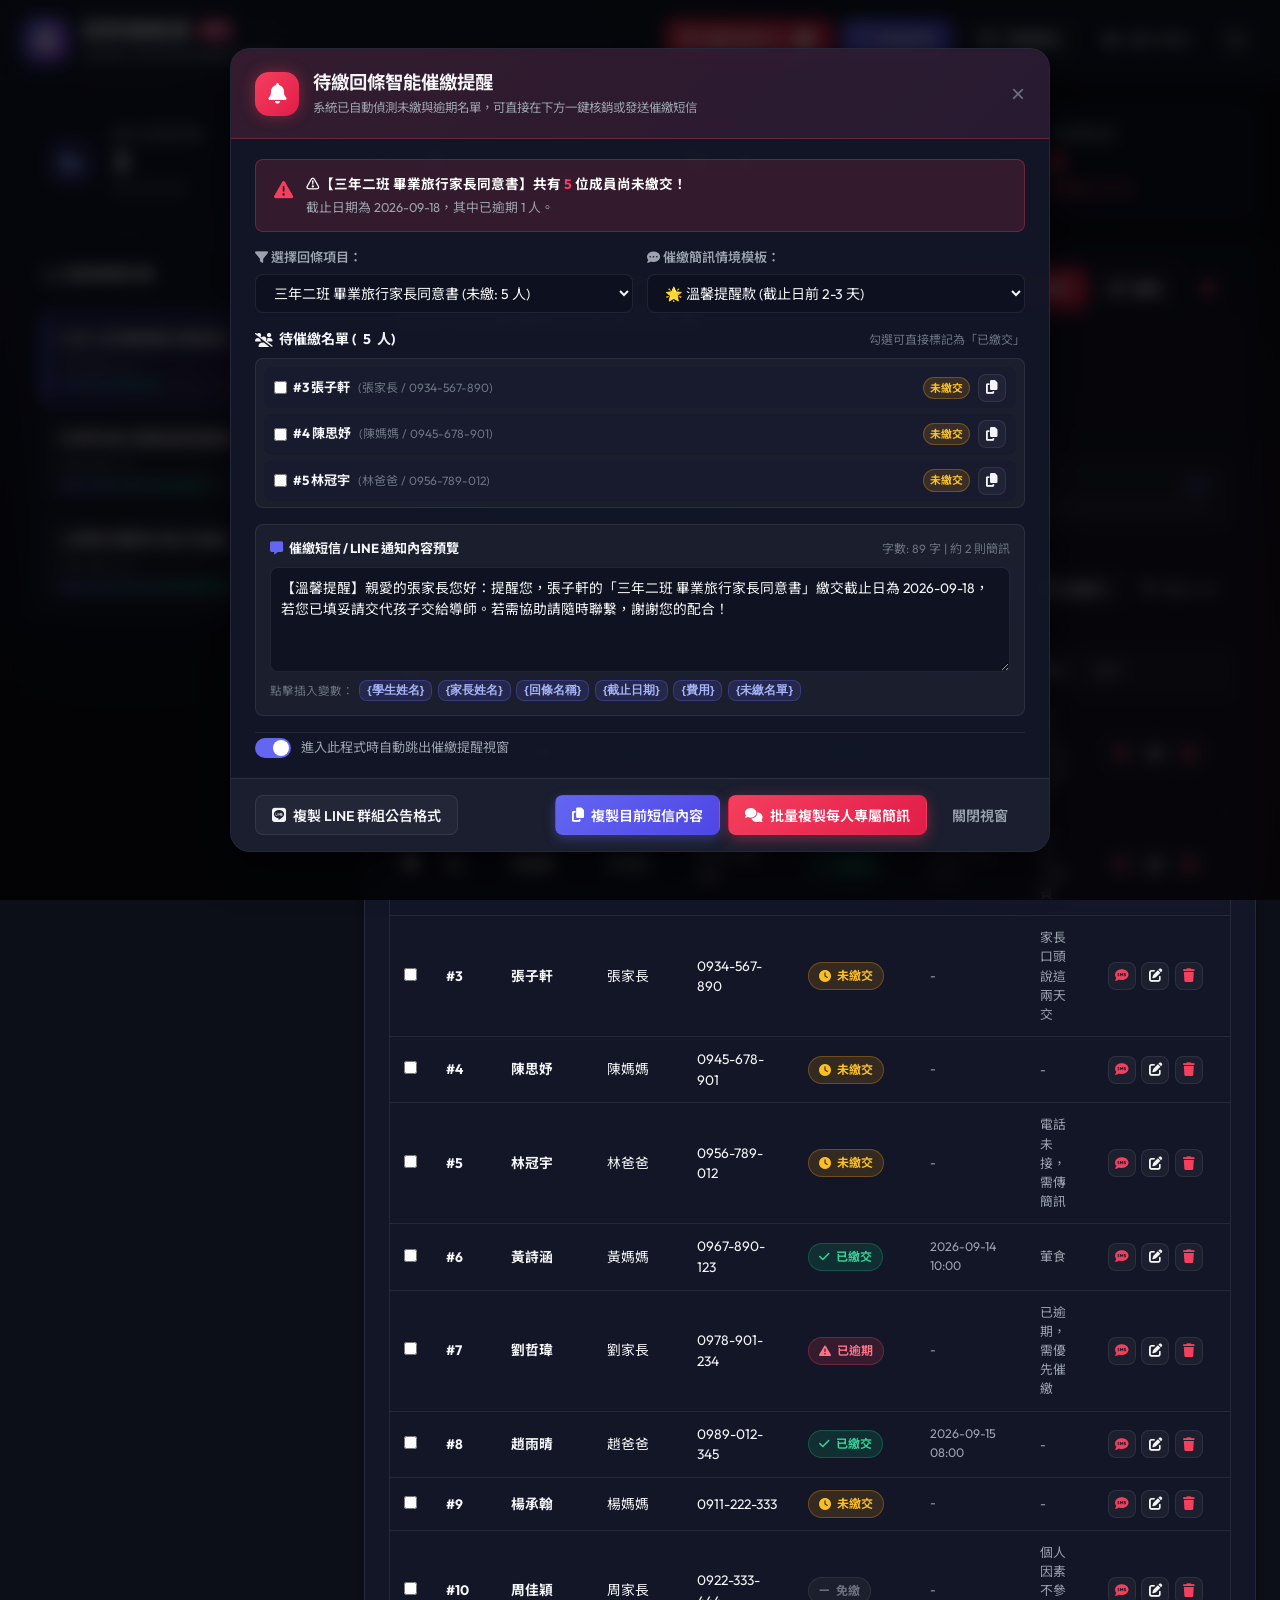
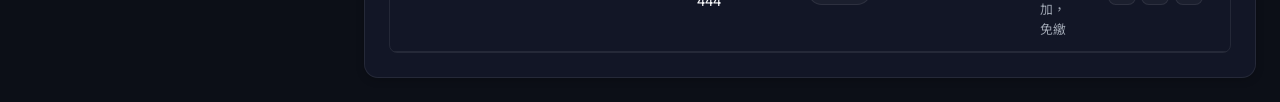
<file: index.html>
<!DOCTYPE html>
<html lang="zh-TW" data-theme="dark">
<head>
  <meta charset="UTF-8">
  <meta name="viewport" content="width=device-width, initial-scale=1.0">
  <title>回條繳繳通 SlipNotify Pro - 回條追蹤與自動催繳提醒系統</title>
  <meta name="description" content="專為班級導師、活動主辦人設計的回條繳交追蹤與自動催繳短信提醒系統，即時統計繳交率、一鍵生成催繳簡訊與 LINE 通知。">
  
  <!-- Google Fonts -->
  <link rel="preconnect" href="https://fonts.googleapis.com">
  <link rel="preconnect" href="https://fonts.gstatic.com" crossorigin>
  <link href="https://fonts.googleapis.com/css2?family=Noto+Sans+TC:wght@300;400;500;600;700;900&family=Outfit:wght@400;500;600;700;800&display=swap" rel="stylesheet">
  
  <!-- FontAwesome Icons -->
  <link rel="stylesheet" href="https://cdnjs.cloudflare.com/ajax/libs/font-awesome/6.5.1/css/all.min.css">
  
  <link rel="stylesheet" href="styles.css">
</head>
<body>

  <!-- Top Navigation Header -->
  <header class="app-header">
    <div class="header-container">
      <div class="logo-area">
        <div class="logo-icon">
          <i class="fa-solid fa-clipboard-check"></i>
        </div>
        <div class="logo-text">
          <h1>回條繳繳通 <span class="badge-pro">Pro</span></h1>
          <p class="subtitle">回條繳交追蹤與智能催繳短信系統</p>
        </div>
      </div>

      <div class="header-actions">
        <!-- Urgent Reminder Button with Live Counter Badge -->
        <button id="btn-trigger-reminder" class="btn btn-urgent pulse-glow" title="開啟自動催繳智能提醒視窗">
          <i class="fa-solid fa-bell"></i>
          <span>催繳提醒中心</span>
          <span id="header-pending-count" class="badge-count">0</span>
        </button>

        <button id="btn-add-slip" class="btn btn-primary">
          <i class="fa-solid fa-plus"></i>
          <span>新增回條</span>
        </button>

        <button id="btn-load-sample" class="btn btn-secondary" title="載入示範數據供快速體驗">
          <i class="fa-solid fa-wand-magic-sparkles"></i>
          <span>示範資料</span>
        </button>

        <button id="btn-export-import" class="btn btn-ghost" title="資料匯出與備份">
          <i class="fa-solid fa-cloud-arrow-down"></i>
          <span>備份/匯出</span>
        </button>

        <button id="btn-theme-toggle" class="btn-icon" title="切換深色/淺色主題" aria-label="切換主題">
          <i class="fa-solid fa-moon" id="theme-icon"></i>
        </button>
      </div>
    </div>
  </header>

  <!-- Main Container -->
  <main class="app-main">
    
    <!-- Top Stats Overview Dashboard -->
    <section class="stats-grid">
      <div class="stat-card glass-card">
        <div class="stat-icon icon-blue">
          <i class="fa-solid fa-folder-open"></i>
        </div>
        <div class="stat-info">
          <span class="stat-label">進行中回條項目</span>
          <h2 class="stat-value" id="stat-total-slips">0</h2>
          <span class="stat-meta" id="stat-active-slips-meta">當前追蹤活動</span>
        </div>
      </div>

      <div class="stat-card glass-card">
        <div class="stat-icon icon-green">
          <i class="fa-solid fa-user-check"></i>
        </div>
        <div class="stat-info">
          <span class="stat-label">已繳交總人數</span>
          <h2 class="stat-value" id="stat-submitted-count">0</h2>
          <span class="stat-meta text-success" id="stat-submitted-rate">整體繳交率 0%</span>
        </div>
      </div>

      <div class="stat-card glass-card" id="card-pending-stat">
        <div class="stat-icon icon-amber">
          <i class="fa-solid fa-clock-rotate-left"></i>
        </div>
        <div class="stat-info">
          <span class="stat-label">待繳交 (未繳+逾期)</span>
          <h2 class="stat-value text-amber" id="stat-pending-count">0</h2>
          <span class="stat-meta text-amber" id="stat-pending-sub">需跟進催繳人數</span>
        </div>
      </div>

      <div class="stat-card glass-card" id="card-overdue-stat">
        <div class="stat-icon icon-rose">
          <i class="fa-solid fa-triangle-exclamation"></i>
        </div>
        <div class="stat-info">
          <span class="stat-label">已逾期名單</span>
          <h2 class="stat-value text-rose" id="stat-overdue-count">0</h2>
          <span class="stat-meta text-rose" id="stat-overdue-sub">超過截止日未交</span>
        </div>
      </div>
    </section>

    <!-- App Content Layout (Slips List + Active Workspace) -->
    <div class="workspace-layout">
      
      <!-- Left Sidebar: Slips / Events Switcher -->
      <aside class="slips-sidebar glass-card">
        <div class="sidebar-header">
          <h3><i class="fa-solid fa-list-check"></i> 回條專案列表</h3>
          <button id="btn-sidebar-add-slip" class="btn-icon-small" title="新增回條活動">
            <i class="fa-solid fa-plus"></i>
          </button>
        </div>

        <div class="slips-list" id="slips-list-container">
          <!-- Dynamic Slip Cards will be rendered here -->
        </div>
      </aside>

      <!-- Right Main Workspace: Current Slip Details & Roster -->
      <section class="slip-workspace glass-card" id="slip-workspace-card">
        
        <!-- Active Slip Header & Info Banner -->
        <div class="slip-banner" id="active-slip-banner">
          <div class="slip-banner-main">
            <div class="slip-tag-row">
              <span class="badge-status" id="slip-status-badge">進行中</span>
              <span class="badge-class" id="slip-class-badge"><i class="fa-solid fa-users"></i> 全體學生</span>
              <span class="badge-fee" id="slip-fee-badge" style="display: none;"><i class="fa-solid fa-sack-dollar"></i> 費用: $0</span>
            </div>
            <h2 class="slip-title" id="slip-detail-title">請先選擇或建立回條</h2>
            <p class="slip-desc" id="slip-detail-desc">無詳細說明</p>
            
            <div class="slip-meta-details">
              <span><i class="fa-regular fa-calendar-plus"></i> 發布: <strong id="slip-detail-created">-</strong></span>
              <span><i class="fa-regular fa-calendar-xmark"></i> 截止: <strong id="slip-detail-deadline" class="text-rose">-</strong></span>
              <span><i class="fa-solid fa-hourglass-half"></i> 狀態: <strong id="slip-detail-countdown">-</strong></span>
            </div>
          </div>

          <div class="slip-banner-actions">
            <button id="btn-open-sms-center" class="btn btn-urgent">
              <i class="fa-solid fa-paper-plane"></i> 智能催繳簡訊
            </button>
            <button id="btn-edit-slip" class="btn btn-secondary">
              <i class="fa-solid fa-pen-to-square"></i> 編輯
            </button>
            <button id="btn-delete-slip" class="btn btn-ghost-rose" title="刪除此回條">
              <i class="fa-solid fa-trash"></i>
            </button>
          </div>
        </div>

        <!-- Progress Bar for Current Slip -->
        <div class="progress-section">
          <div class="progress-info">
            <span>繳交進度 (<span id="slip-progress-numbers">0/0 人</span>)</span>
            <strong id="slip-progress-pct" class="text-primary">0%</strong>
          </div>
          <div class="progress-bar-container">
            <div class="progress-bar-fill" id="slip-progress-fill" style="width: 0%;"></div>
          </div>
        </div>

        <!-- Roster Table Toolbar -->
        <div class="roster-toolbar">
          <div class="toolbar-left">
            <div class="search-box">
              <i class="fa-solid fa-magnifying-glass"></i>
              <input type="text" id="roster-search-input" placeholder="搜尋學生姓名 / 座號 / 電話...">
              <button id="btn-clear-search" class="btn-clear" style="display: none;">&times;</button>
            </div>

            <!-- Status Filter Pills -->
            <div class="filter-pills" id="filter-pills-group">
              <button class="filter-pill active" data-filter="all">全部 (<span id="count-filter-all">0</span>)</button>
              <button class="filter-pill filter-pending" data-filter="pending">🟡 未繳 (<span id="count-filter-pending">0</span>)</button>
              <button class="filter-pill filter-overdue" data-filter="overdue">🔴 已逾期 (<span id="count-filter-overdue">0</span>)</button>
              <button class="filter-pill filter-submitted" data-filter="submitted">🟢 已繳交 (<span id="count-filter-submitted">0</span>)</button>
              <button class="filter-pill filter-exempt" data-filter="exempt">⚪ 免繳 (<span id="count-filter-exempt">0</span>)</button>
            </div>
          </div>

          <div class="toolbar-right">
            <button id="btn-add-member" class="btn btn-primary btn-sm">
              <i class="fa-solid fa-user-plus"></i> 新增成員
            </button>
            <button id="btn-batch-import" class="btn btn-secondary btn-sm" title="貼上整班名單一次匯入">
              <i class="fa-solid fa-file-import"></i> 批量匯入
            </button>
            <button id="btn-export-csv" class="btn btn-ghost btn-sm" title="匯出 Excel/CSV 紀錄">
              <i class="fa-solid fa-file-csv"></i> 匯出 CSV
            </button>
          </div>
        </div>

        <!-- Roster Batch Operations Bar (Hidden by default, shown when items selected) -->
        <div class="batch-bar" id="batch-action-bar" style="display: none;">
          <div class="batch-bar-info">
            <i class="fa-solid fa-circle-check"></i>
            <span>已選取 <strong id="selected-members-count">0</strong> 位成員</span>
          </div>
          <div class="batch-bar-buttons">
            <button id="btn-batch-mark-submitted" class="btn btn-success btn-sm">
              <i class="fa-solid fa-check"></i> 標記為已繳交
            </button>
            <button id="btn-batch-mark-pending" class="btn btn-amber btn-sm">
              <i class="fa-solid fa-clock"></i> 標記為未繳
            </button>
            <button id="btn-batch-send-sms" class="btn btn-urgent btn-sm">
              <i class="fa-solid fa-comment-sms"></i> 批量催繳簡訊
            </button>
            <button id="btn-batch-delete" class="btn btn-danger btn-sm">
              <i class="fa-solid fa-trash"></i> 刪除
            </button>
          </div>
        </div>

        <!-- Members / Students Roster Table -->
        <div class="table-responsive">
          <table class="roster-table" id="roster-table">
            <thead>
              <tr>
                <th width="40"><input type="checkbox" id="check-all-members" title="全選/取消全選"></th>
                <th width="70">座號</th>
                <th width="120">姓名</th>
                <th width="110">家長稱謂</th>
                <th width="130">聯絡電話</th>
                <th width="140">繳交狀態</th>
                <th width="130">繳交時間</th>
                <th>備註</th>
                <th width="160" class="text-center">操作</th>
              </tr>
            </thead>
            <tbody id="roster-tbody">
              <!-- Dynamically populated roster rows -->
            </tbody>
          </table>

          <!-- Empty State Container -->
          <div class="empty-roster-state" id="empty-roster-state" style="display: none;">
            <div class="empty-icon">
              <i class="fa-solid fa-clipboard-user"></i>
            </div>
            <h3>目前尚無成員名單</h3>
            <p>您可以手動新增單一學生，或點擊「批量匯入」直接貼上整班名單。</p>
            <div class="empty-actions">
              <button class="btn btn-primary" onclick="openAddMemberModal()">
                <i class="fa-solid fa-user-plus"></i> 新增第一位成員
              </button>
              <button class="btn btn-secondary" onclick="openBatchImportModal()">
                <i class="fa-solid fa-file-import"></i> 批量匯入整班
              </button>
            </div>
          </div>
        </div>

      </section>
    </div>
  </main>

  <!-- ================= MODALS SECTION ================= -->

  <!-- 1. AUTO-LAUNCH / TRIGGERED REMINDER MODAL (自動啟動催繳提醒彈窗) -->
  <div class="modal-backdrop" id="modal-auto-reminder">
    <div class="modal-dialog modal-lg glass-modal">
      <div class="modal-header modal-header-urgent">
        <div class="modal-header-title">
          <div class="urgent-pulse-icon">
            <i class="fa-solid fa-bell"></i>
          </div>
          <div>
            <h3>待繳回條智能催繳提醒</h3>
            <p class="modal-subtitle">系統已自動偵測未繳與逾期名單，可直接在下方一鍵核銷或發送催繳短信</p>
          </div>
        </div>
        <button class="btn-close-modal" id="btn-close-auto-reminder">&times;</button>
      </div>

      <div class="modal-body reminder-modal-body">
        
        <!-- Summary Alert Box -->
        <div class="alert-box alert-warning">
          <div class="alert-icon"><i class="fa-solid fa-triangle-exclamation"></i></div>
          <div class="alert-content">
            <h4 id="reminder-summary-title">共有 0 位成員尚未繳交回條！</h4>
            <p id="reminder-summary-desc">請盡快提醒家長或學生填妥並交回，以免影響後續作業。</p>
          </div>
        </div>

        <!-- Filter / Active Slip in Reminder -->
        <div class="reminder-controls">
          <div class="form-group">
            <label for="reminder-slip-select"><i class="fa-solid fa-filter"></i> 選擇回條項目：</label>
            <select id="reminder-slip-select" class="form-control">
              <!-- Options populated dynamically -->
            </select>
          </div>

          <div class="form-group">
            <label for="reminder-template-select"><i class="fa-solid fa-comment-dots"></i> 催繳簡訊情境模板：</label>
            <select id="reminder-template-select" class="form-control">
              <option value="friendly">🌟 溫馨提醒款 (截止日前 2-3 天)</option>
              <option value="urgent">⏰ 今日截止款 (即將截止緊急提醒)</option>
              <option value="overdue">🚨 逾期催促款 (已超過截止日期)</option>
              <option value="fee">💳 繳費+回條款 (含費用繳納提醒)</option>
              <option value="line_list">📱 LINE 群組公告版 (列出未繳名單座號)</option>
            </select>
          </div>
        </div>

        <!-- Quick Pending List with Instant Checkboxes -->
        <div class="reminder-pending-section">
          <div class="section-sub-header">
            <h4><i class="fa-solid fa-users-slash"></i> 待催繳名單 (<span id="reminder-pending-count">0</span> 人)</h4>
            <span class="help-text">勾選可直接標記為「已繳交」</span>
          </div>

          <div class="reminder-pending-list" id="reminder-pending-list">
            <!-- Dynamic pending items -->
          </div>
        </div>

        <!-- Generated SMS Preview & Copy Area -->
        <div class="sms-preview-card">
          <div class="sms-preview-header">
            <div class="sms-header-left">
              <i class="fa-solid fa-message text-primary"></i>
              <strong>催繳短信 / LINE 通知內容預覽</strong>
            </div>
            <div class="sms-char-counter">
              字數: <span id="sms-char-count">0</span> 字 | 約 <span id="sms-segments-count">1</span> 則簡訊
            </div>
          </div>
          
          <textarea id="reminder-sms-textarea" class="sms-textarea" rows="4"></textarea>
          
          <!-- Variable Tags Helpers -->
          <div class="variable-tags-row">
            <span class="tag-hint">點擊插入變數：</span>
            <button type="button" class="btn-var-tag" data-var="{學生姓名}">{學生姓名}</button>
            <button type="button" class="btn-var-tag" data-var="{家長姓名}">{家長姓名}</button>
            <button type="button" class="btn-var-tag" data-var="{回條名稱}">{回條名稱}</button>
            <button type="button" class="btn-var-tag" data-var="{截止日期}">{截止日期}</button>
            <button type="button" class="btn-var-tag" data-var="{費用}">{費用}</button>
            <button type="button" class="btn-var-tag" data-var="{未繳名單}">{未繳名單}</button>
          </div>
        </div>

        <!-- Reminder Auto-Popup Settings -->
        <div class="reminder-settings-row">
          <label class="toggle-checkbox">
            <input type="checkbox" id="chk-auto-popup-enabled" checked>
            <span class="toggle-slider"></span>
            <span class="toggle-label">進入此程式時自動跳出催繳提醒視窗</span>
          </label>
        </div>

      </div>

      <div class="modal-footer">
        <div class="footer-left">
          <button id="btn-copy-line-bulletin" class="btn btn-secondary">
            <i class="fa-brands fa-line"></i> 複製 LINE 群組公告格式
          </button>
        </div>
        <div class="footer-right">
          <button id="btn-copy-sms-text" class="btn btn-primary">
            <i class="fa-solid fa-copy"></i> 複製目前短信內容
          </button>
          <button id="btn-copy-all-individual-sms" class="btn btn-urgent" title="為每位未繳家長生成一對一簡訊">
            <i class="fa-solid fa-comments"></i> 批量複製每人專屬簡訊
          </button>
          <button class="btn btn-ghost" id="btn-dismiss-reminder">關閉視窗</button>
        </div>
      </div>
    </div>
  </div>

  <!-- 2. ADD / EDIT SLIP MODAL (新增/編輯回條專案彈窗) -->
  <div class="modal-backdrop" id="modal-slip-form">
    <div class="modal-dialog glass-modal">
      <div class="modal-header">
        <h3 id="slip-modal-title"><i class="fa-solid fa-clipboard-list"></i> 新增回條活動</h3>
        <button class="btn-close-modal" id="btn-close-slip-modal">&times;</button>
      </div>
      <form id="form-slip">
        <div class="modal-body">
          <input type="hidden" id="slip-form-id">
          
          <div class="form-group">
            <label for="slip-form-title">回條活動名稱 <span class="required">*</span></label>
            <input type="text" id="slip-form-title" class="form-control" placeholder="例：三年二班 畢業旅行家長同意書" required>
          </div>

          <div class="form-row">
            <div class="form-group col-6">
              <label for="slip-form-class">班級 / 群組</label>
              <input type="text" id="slip-form-class" class="form-control" placeholder="例：三年二班" value="三年二班">
            </div>
            <div class="form-group col-6">
              <label for="slip-form-fee">相關費用 (選填，元)</label>
              <input type="number" id="slip-form-fee" class="form-control" placeholder="0" min="0" value="0">
            </div>
          </div>

          <div class="form-row">
            <div class="form-group col-6">
              <label for="slip-form-created">發布日期</label>
              <input type="date" id="slip-form-created" class="form-control">
            </div>
            <div class="form-group col-6">
              <label for="slip-form-deadline">截止繳交日期 <span class="required">*</span></label>
              <input type="date" id="slip-form-deadline" class="form-control" required>
            </div>
          </div>

          <div class="form-group">
            <label for="slip-form-desc">回條說明 / 注意事項</label>
            <textarea id="slip-form-desc" class="form-control" rows="3" placeholder="例：請家長務必簽章並勾選葷素食，費用請於截止日前連同回條繳交給班長。"></textarea>
          </div>
        </div>

        <div class="modal-footer">
          <button type="button" class="btn btn-ghost" id="btn-cancel-slip-modal">取消</button>
          <button type="submit" class="btn btn-primary"><i class="fa-solid fa-check"></i> 儲存回條</button>
        </div>
      </form>
    </div>
  </div>

  <!-- 3. ADD / EDIT MEMBER MODAL (新增/編輯成員彈窗) -->
  <div class="modal-backdrop" id="modal-member-form">
    <div class="modal-dialog glass-modal">
      <div class="modal-header">
        <h3 id="member-modal-title"><i class="fa-solid fa-user-pen"></i> 新增學生成員</h3>
        <button class="btn-close-modal" id="btn-close-member-modal">&times;</button>
      </div>
      <form id="form-member">
        <div class="modal-body">
          <input type="hidden" id="member-form-id">
          
          <div class="form-row">
            <div class="form-group col-4">
              <label for="member-form-seat">座號 / 編號 <span class="required">*</span></label>
              <input type="number" id="member-form-seat" class="form-control" placeholder="1" min="1" required>
            </div>
            <div class="form-group col-8">
              <label for="member-form-name">學生姓名 <span class="required">*</span></label>
              <input type="text" id="member-form-name" class="form-control" placeholder="例：王小明" required>
            </div>
          </div>

          <div class="form-row">
            <div class="form-group col-6">
              <label for="member-form-parent">家長稱謂 / 姓名</label>
              <input type="text" id="member-form-parent" class="form-control" placeholder="例：王爸爸 / 王大明">
            </div>
            <div class="form-group col-6">
              <label for="member-form-phone">聯絡手機 / 電話</label>
              <input type="tel" id="member-form-phone" class="form-control" placeholder="例：0912345678">
            </div>
          </div>

          <div class="form-row">
            <div class="form-group col-6">
              <label for="member-form-status">繳交狀態</label>
              <select id="member-form-status" class="form-control">
                <option value="pending">🟡 未繳交 (Pending)</option>
                <option value="submitted">🟢 已繳交 (Submitted)</option>
                <option value="overdue">🔴 已逾期 (Overdue)</option>
                <option value="exempt">⚪ 免繳 (Exempt)</option>
              </select>
            </div>
            <div class="form-group col-6">
              <label for="member-form-time">繳交時間</label>
              <input type="datetime-local" id="member-form-time" class="form-control">
            </div>
          </div>

          <div class="form-group">
            <label for="member-form-note">備註說明</label>
            <input type="text" id="member-form-note" class="form-control" placeholder="例：茹素、家長已電話確認口頭答應">
          </div>
        </div>

        <div class="modal-footer">
          <button type="button" class="btn btn-ghost" id="btn-cancel-member-modal">取消</button>
          <button type="submit" class="btn btn-primary"><i class="fa-solid fa-check"></i> 儲存成員</button>
        </div>
      </form>
    </div>
  </div>

  <!-- 4. BATCH IMPORT MEMBERS MODAL (批量貼上匯入彈窗) -->
  <div class="modal-backdrop" id="modal-batch-import">
    <div class="modal-dialog modal-lg glass-modal">
      <div class="modal-header">
        <h3><i class="fa-solid fa-file-import"></i> 批量快速匯入成員名單</h3>
        <button class="btn-close-modal" id="btn-close-batch-modal">&times;</button>
      </div>
      <div class="modal-body">
        <p class="batch-intro">
          您可以直接從 Excel、Word 或通訊錄複製多行資料貼在下方。支援以下格式：
        </p>
        <div class="format-examples">
          <code>格式 1：座號, 姓名, 家長稱謂, 電話, 備註 (逗號或Tab分隔)</code>
          <code>格式 2：1, 王小明, 0912345678</code>
          <code>格式 3：每行一個姓名 (系統將自動指派連續座號)</code>
        </div>

        <div class="form-group">
          <label for="batch-import-textarea">請貼上名單資料：</label>
          <textarea id="batch-import-textarea" class="form-control font-mono" rows="8" placeholder="1, 王小明, 王爸爸, 0912345678&#10;2, 李美華, 李媽媽, 0923456789&#10;3, 陳大同, 陳家長, 0934567890"></textarea>
        </div>

        <div class="batch-options">
          <label class="radio-label">
            <input type="radio" name="batch-mode" value="append" checked>
            <span>保留現有名單並追加</span>
          </label>
          <label class="radio-label">
            <input type="radio" name="batch-mode" value="replace">
            <span>覆蓋替換目前回條的現有名單</span>
          </label>
        </div>
      </div>

      <div class="modal-footer">
        <button type="button" class="btn btn-ghost" id="btn-cancel-batch-modal">取消</button>
        <button type="button" class="btn btn-primary" id="btn-confirm-batch-import"><i class="fa-solid fa-check-double"></i> 開始解析並匯入</button>
      </div>
    </div>
  </div>

  <!-- 5. INDIVIDUAL SMS & PHONE MOCKUP MODAL (單一成員手機短信預覽) -->
  <div class="modal-backdrop" id="modal-individual-sms">
    <div class="modal-dialog glass-modal modal-phone">
      <div class="modal-header">
        <h3><i class="fa-solid fa-mobile-screen"></i> 專屬催繳簡訊發送</h3>
        <button class="btn-close-modal" id="btn-close-ind-sms">&times;</button>
      </div>
      <div class="modal-body">
        
        <!-- Mock Phone UI -->
        <div class="phone-mockup">
          <div class="phone-speaker"></div>
          <div class="phone-screen">
            <div class="phone-header">
              <span class="phone-time">12:00</span>
              <span class="phone-receiver" id="mock-receiver-name">收件人：王小明家長 (0912-345-678)</span>
            </div>
            <div class="phone-chat-area">
              <div class="chat-bubble incoming">
                <p id="mock-sms-text">正在載入催繳簡訊內容...</p>
                <span class="chat-time" id="mock-sms-time">剛剛</span>
              </div>
            </div>
          </div>
        </div>

        <div class="sms-direct-actions">
          <button id="btn-ind-copy" class="btn btn-primary btn-block">
            <i class="fa-solid fa-copy"></i> 複製此簡訊內容
          </button>
          <a id="btn-ind-send-sms" href="#" class="btn btn-urgent btn-block">
            <i class="fa-solid fa-paper-plane"></i> 開啟手機簡訊 App 發送 (sms:URI)
          </a>
          <a id="btn-ind-call" href="#" class="btn btn-secondary btn-block">
            <i class="fa-solid fa-phone"></i> 撥打電話聯繫家長
          </a>
        </div>
      </div>
    </div>
  </div>

  <!-- 6. BACKUP & EXPORT/IMPORT MODAL (備份與匯出入彈窗) -->
  <div class="modal-backdrop" id="modal-backup">
    <div class="modal-dialog glass-modal">
      <div class="modal-header">
        <h3><i class="fa-solid fa-database"></i> 系統資料備份與還原</h3>
        <button class="btn-close-modal" id="btn-close-backup-modal">&times;</button>
      </div>
      <div class="modal-body">
        <div class="backup-section">
          <h4><i class="fa-solid fa-download text-primary"></i> 匯出備份 (Export)</h4>
          <p>將目前所有的回條、成員與繳交紀錄匯出為 JSON 備份檔，或將當前名單匯出為 Excel CSV 表格。</p>
          <div class="backup-buttons">
            <button id="btn-export-json" class="btn btn-primary">
              <i class="fa-solid fa-file-code"></i> 匯出完整系統 JSON 備份檔
            </button>
            <button id="btn-export-all-csv" class="btn btn-secondary">
              <i class="fa-solid fa-file-csv"></i> 匯出當前回條名單 CSV
            </button>
          </div>
        </div>

        <hr class="modal-divider">

        <div class="backup-section">
          <h4><i class="fa-solid fa-upload text-amber"></i> 還原備份 (Import)</h4>
          <p>從先前匯出的 JSON 備份檔還原全部資料：</p>
          <input type="file" id="import-json-file" accept=".json" class="form-control" style="margin-bottom: 10px;">
          <button id="btn-confirm-import-json" class="btn btn-amber">
            <i class="fa-solid fa-file-arrow-up"></i> 還原備份資料
          </button>
        </div>

        <hr class="modal-divider">

        <div class="backup-section">
          <h4><i class="fa-solid fa-trash text-rose"></i> 重置系統</h4>
          <p>清除瀏覽器所有本機暫存資料並還原為乾淨狀態。</p>
          <button id="btn-reset-data" class="btn btn-ghost-rose">
            <i class="fa-solid fa-triangle-exclamation"></i> 清除全部資料
          </button>
        </div>
      </div>
    </div>
  </div>

  <!-- Toast Notification Container -->
  <div id="toast-container" class="toast-container"></div>

  <!-- Script Files -->
  <script src="app.js"></script>
</body>
</html>
</file>
<file: styles.css>
/* ==========================================================
   SlipNotify Pro - Modern Design System & Stylesheet
   ========================================================== */

:root {
  /* Color Palette - Dark Theme (Default) */
  --bg-main: #0c0f17;
  --bg-gradient: radial-gradient(circle at 10% 20%, rgba(99, 102, 241, 0.15) 0%, transparent 40%),
                 radial-gradient(circle at 90% 80%, rgba(236, 72, 153, 0.12) 0%, transparent 40%),
                 radial-gradient(circle at 50% 50%, rgba(16, 185, 129, 0.08) 0%, transparent 60%),
                 #0c0f17;
  
  --surface-card: rgba(22, 27, 46, 0.7);
  --surface-card-hover: rgba(30, 38, 64, 0.85);
  --surface-glass: rgba(25, 32, 54, 0.65);
  --surface-modal: rgba(18, 23, 39, 0.95);
  --surface-input: rgba(13, 17, 31, 0.8);
  --surface-subtle: rgba(255, 255, 255, 0.04);
  
  --border-glass: rgba(255, 255, 255, 0.08);
  --border-focus: #6366f1;
  --border-subtle: rgba(255, 255, 255, 0.05);

  --text-main: #f3f4f6;
  --text-muted: #9ca3af;
  --text-dim: #6b7280;

  /* Accent Colors */
  --primary: #6366f1;
  --primary-hover: #4f46e5;
  --primary-glow: rgba(99, 102, 241, 0.35);

  --success: #10b981;
  --success-bg: rgba(16, 185, 129, 0.15);
  --success-border: rgba(16, 185, 129, 0.3);

  --amber: #f59e0b;
  --amber-bg: rgba(245, 158, 11, 0.15);
  --amber-border: rgba(245, 158, 11, 0.3);

  --rose: #f43f5e;
  --rose-bg: rgba(244, 63, 94, 0.15);
  --rose-border: rgba(244, 63, 94, 0.3);
  --rose-glow: rgba(244, 63, 94, 0.4);

  --cyan: #06b6d4;
  --cyan-bg: rgba(6, 182, 212, 0.15);

  --font-main: 'Outfit', 'Noto Sans TC', system-ui, -apple-system, sans-serif;
  --font-mono: ui-monospace, SFMono-Regular, Menlo, Monaco, Consolas, monospace;

  --shadow-sm: 0 2px 8px rgba(0, 0, 0, 0.2);
  --shadow-md: 0 8px 24px rgba(0, 0, 0, 0.35);
  --shadow-lg: 0 16px 40px rgba(0, 0, 0, 0.5);
  --shadow-glow: 0 0 25px rgba(99, 102, 241, 0.3);

  --radius-sm: 8px;
  --radius-md: 14px;
  --radius-lg: 20px;
  --radius-full: 9999px;
  
  --transition: all 0.2s cubic-bezier(0.4, 0, 0.2, 1);
}

/* Light Theme Variables */
[data-theme="light"] {
  --bg-main: #f8fafc;
  --bg-gradient: radial-gradient(circle at 10% 10%, rgba(99, 102, 241, 0.08) 0%, transparent 40%),
                 radial-gradient(circle at 90% 90%, rgba(236, 72, 153, 0.06) 0%, transparent 40%),
                 #f8fafc;
  
  --surface-card: rgba(255, 255, 255, 0.85);
  --surface-card-hover: rgba(255, 255, 255, 0.98);
  --surface-glass: rgba(255, 255, 255, 0.75);
  --surface-modal: rgba(255, 255, 255, 0.98);
  --surface-input: #ffffff;
  --surface-subtle: rgba(0, 0, 0, 0.03);

  --border-glass: rgba(0, 0, 0, 0.08);
  --border-focus: #4f46e5;
  --border-subtle: rgba(0, 0, 0, 0.05);

  --text-main: #0f172a;
  --text-muted: #475569;
  --text-dim: #94a3b8;

  --shadow-sm: 0 2px 8px rgba(0, 0, 0, 0.05);
  --shadow-md: 0 8px 24px rgba(0, 0, 0, 0.08);
  --shadow-lg: 0 16px 40px rgba(0, 0, 0, 0.12);
  --shadow-glow: 0 0 20px rgba(99, 102, 241, 0.2);
}

/* Base Styles */
* {
  box-sizing: border-box;
  margin: 0;
  padding: 0;
}

body {
  font-family: var(--font-main);
  background: var(--bg-gradient);
  background-attachment: fixed;
  color: var(--text-main);
  min-height: 100vh;
  line-height: 1.5;
  -webkit-font-smoothing: antialiased;
}

/* Glass Card Utility */
.glass-card {
  background: var(--surface-card);
  backdrop-filter: blur(14px);
  -webkit-backdrop-filter: blur(14px);
  border: 1px solid var(--border-glass);
  border-radius: var(--radius-md);
  box-shadow: var(--shadow-sm);
  transition: var(--transition);
}

/* Layout Container */
.app-header {
  position: sticky;
  top: 0;
  z-index: 100;
  background: var(--surface-glass);
  backdrop-filter: blur(16px);
  -webkit-backdrop-filter: blur(16px);
  border-bottom: 1px solid var(--border-glass);
}

.header-container {
  max-width: 1440px;
  margin: 0 auto;
  padding: 0.85rem 1.5rem;
  display: flex;
  align-items: center;
  justify-content: space-between;
  gap: 1rem;
}

.logo-area {
  display: flex;
  align-items: center;
  gap: 0.85rem;
}

.logo-icon {
  width: 44px;
  height: 44px;
  background: linear-gradient(135deg, #6366f1, #a855f7);
  border-radius: var(--radius-md);
  display: flex;
  align-items: center;
  justify-content: center;
  color: #fff;
  font-size: 1.3rem;
  box-shadow: 0 4px 14px var(--primary-glow);
}

.logo-text h1 {
  font-size: 1.35rem;
  font-weight: 700;
  letter-spacing: -0.02em;
  display: flex;
  align-items: center;
  gap: 0.4rem;
}

.badge-pro {
  background: linear-gradient(135deg, #f43f5e, #ec4899);
  color: white;
  font-size: 0.65rem;
  font-weight: 800;
  text-transform: uppercase;
  padding: 2px 7px;
  border-radius: var(--radius-full);
  letter-spacing: 0.05em;
}

.subtitle {
  font-size: 0.8rem;
  color: var(--text-muted);
}

.header-actions {
  display: flex;
  align-items: center;
  gap: 0.65rem;
  flex-wrap: wrap;
}

/* Buttons */
.btn {
  display: inline-flex;
  align-items: center;
  justify-content: center;
  gap: 0.45rem;
  padding: 0.55rem 1rem;
  border-radius: var(--radius-sm);
  font-size: 0.88rem;
  font-weight: 600;
  cursor: pointer;
  border: 1px solid transparent;
  transition: var(--transition);
  font-family: inherit;
  text-decoration: none;
  white-space: nowrap;
}

.btn:active {
  transform: scale(0.98);
}

.btn-primary {
  background: linear-gradient(135deg, #6366f1, #4f46e5);
  color: #ffffff;
  box-shadow: 0 4px 12px var(--primary-glow);
}
.btn-primary:hover {
  background: linear-gradient(135deg, #4f46e5, #4338ca);
  box-shadow: 0 6px 18px var(--primary-glow);
}

.btn-secondary {
  background: var(--surface-subtle);
  color: var(--text-main);
  border-color: var(--border-glass);
}
.btn-secondary:hover {
  background: var(--surface-card-hover);
  border-color: var(--text-muted);
}

.btn-urgent {
  background: linear-gradient(135deg, #f43f5e, #e11d48);
  color: #ffffff;
  box-shadow: 0 4px 15px var(--rose-glow);
}
.btn-urgent:hover {
  background: linear-gradient(135deg, #e11d48, #be123c);
  box-shadow: 0 6px 20px var(--rose-glow);
}

.btn-ghost {
  background: transparent;
  color: var(--text-muted);
  border-color: transparent;
}
.btn-ghost:hover {
  background: var(--surface-subtle);
  color: var(--text-main);
}

.btn-ghost-rose {
  background: transparent;
  color: var(--rose);
  border-color: transparent;
}
.btn-ghost-rose:hover {
  background: var(--rose-bg);
  border-color: var(--rose-border);
}

.btn-success {
  background: var(--success);
  color: white;
}
.btn-amber {
  background: var(--amber);
  color: #111827;
  font-weight: 700;
}
.btn-danger {
  background: var(--rose);
  color: white;
}

.btn-sm {
  padding: 0.4rem 0.75rem;
  font-size: 0.8rem;
}

.btn-block {
  width: 100%;
}

.btn-icon {
  width: 38px;
  height: 38px;
  border-radius: var(--radius-sm);
  background: var(--surface-subtle);
  border: 1px solid var(--border-glass);
  color: var(--text-main);
  display: flex;
  align-items: center;
  justify-content: center;
  cursor: pointer;
  transition: var(--transition);
}
.btn-icon:hover {
  background: var(--surface-card-hover);
  color: var(--primary);
  border-color: var(--border-focus);
}

.btn-icon-small {
  width: 28px;
  height: 28px;
  border-radius: var(--radius-sm);
  background: var(--surface-subtle);
  border: 1px solid var(--border-glass);
  color: var(--text-main);
  display: flex;
  align-items: center;
  justify-content: center;
  cursor: pointer;
}
.btn-icon-small:hover {
  background: var(--primary);
  color: white;
}

/* Badge Count in Button */
.badge-count {
  background: white;
  color: var(--rose);
  font-size: 0.75rem;
  font-weight: 800;
  padding: 1px 7px;
  border-radius: var(--radius-full);
}

/* Pulse Glow Animation */
.pulse-glow {
  animation: pulseGlow 2.5s infinite;
}

@keyframes pulseGlow {
  0%, 100% {
    box-shadow: 0 0 10px rgba(244, 63, 94, 0.4);
  }
  50% {
    box-shadow: 0 0 25px rgba(244, 63, 94, 0.8), 0 0 5px rgba(244, 63, 94, 1);
  }
}

/* Main Workspace */
.app-main {
  max-width: 1440px;
  margin: 0 auto;
  padding: 1.5rem;
  display: flex;
  flex-direction: column;
  gap: 1.5rem;
}

/* Stats Grid */
.stats-grid {
  display: grid;
  grid-template-columns: repeat(auto-fit, minmax(240px, 1fr));
  gap: 1rem;
}

.stat-card {
  padding: 1.25rem;
  display: flex;
  align-items: center;
  gap: 1rem;
}

.stat-icon {
  width: 52px;
  height: 52px;
  border-radius: var(--radius-md);
  display: flex;
  align-items: center;
  justify-content: center;
  font-size: 1.5rem;
  flex-shrink: 0;
}

.icon-blue { background: rgba(99, 102, 241, 0.15); color: #818cf8; }
.icon-green { background: var(--success-bg); color: var(--success); }
.icon-amber { background: var(--amber-bg); color: var(--amber); }
.icon-rose { background: var(--rose-bg); color: var(--rose); }

.stat-info {
  display: flex;
  flex-direction: column;
}

.stat-label {
  font-size: 0.82rem;
  color: var(--text-muted);
  font-weight: 500;
}

.stat-value {
  font-size: 1.75rem;
  font-weight: 800;
  line-height: 1.1;
  margin: 0.15rem 0;
}

.stat-meta {
  font-size: 0.76rem;
  color: var(--text-dim);
}

.text-success { color: var(--success) !important; }
.text-amber { color: var(--amber) !important; }
.text-rose { color: var(--rose) !important; }
.text-primary { color: var(--primary) !important; }

/* Workspace Layout */
.workspace-layout {
  display: grid;
  grid-template-columns: 320px 1fr;
  gap: 1.25rem;
  align-items: start;
}

/* Left Sidebar (Slips List) */
.slips-sidebar {
  padding: 1.1rem;
  display: flex;
  flex-direction: column;
  gap: 0.85rem;
  max-height: calc(100vh - 240px);
  overflow-y: auto;
}

.sidebar-header {
  display: flex;
  align-items: center;
  justify-content: space-between;
  padding-bottom: 0.5rem;
  border-bottom: 1px solid var(--border-glass);
}

.sidebar-header h3 {
  font-size: 0.95rem;
  font-weight: 700;
  color: var(--text-main);
  display: flex;
  align-items: center;
  gap: 0.4rem;
}

.slips-list {
  display: flex;
  flex-direction: column;
  gap: 0.65rem;
}

.slip-item-card {
  padding: 0.9rem;
  border-radius: var(--radius-sm);
  background: var(--surface-subtle);
  border: 1px solid var(--border-glass);
  cursor: pointer;
  transition: var(--transition);
  position: relative;
  overflow: hidden;
}

.slip-item-card:hover {
  background: var(--surface-card-hover);
  border-color: rgba(99, 102, 241, 0.4);
  transform: translateY(-1px);
}

.slip-item-card.active {
  background: linear-gradient(135deg, rgba(99, 102, 241, 0.2), rgba(168, 85, 247, 0.15));
  border-color: var(--primary);
  box-shadow: 0 4px 15px rgba(99, 102, 241, 0.2);
}

.slip-item-card.active::before {
  content: '';
  position: absolute;
  left: 0;
  top: 0;
  bottom: 0;
  width: 4px;
  background: var(--primary);
}

.slip-card-header {
  display: flex;
  align-items: center;
  justify-content: space-between;
  margin-bottom: 0.4rem;
}

.slip-card-title {
  font-size: 0.92rem;
  font-weight: 700;
  color: var(--text-main);
  white-space: nowrap;
  overflow: hidden;
  text-overflow: ellipsis;
  max-width: 190px;
}

.slip-card-due {
  font-size: 0.72rem;
  font-weight: 600;
  padding: 2px 6px;
  border-radius: var(--radius-sm);
}

.slip-card-meta {
  display: flex;
  align-items: center;
  justify-content: space-between;
  font-size: 0.75rem;
  color: var(--text-muted);
  margin-bottom: 0.5rem;
}

.slip-mini-progress {
  height: 5px;
  background: rgba(255, 255, 255, 0.1);
  border-radius: var(--radius-full);
  overflow: hidden;
}

.slip-mini-fill {
  height: 100%;
  background: linear-gradient(90deg, #6366f1, #10b981);
  transition: width 0.4s ease;
}

/* Right Main Workspace */
.slip-workspace {
  padding: 1.5rem;
  display: flex;
  flex-direction: column;
  gap: 1.25rem;
}

.slip-banner {
  display: flex;
  align-items: flex-start;
  justify-content: space-between;
  gap: 1.5rem;
  padding-bottom: 1.25rem;
  border-bottom: 1px solid var(--border-glass);
}

.slip-tag-row {
  display: flex;
  align-items: center;
  gap: 0.5rem;
  margin-bottom: 0.45rem;
  flex-wrap: wrap;
}

.badge-status, .badge-class, .badge-fee {
  font-size: 0.75rem;
  font-weight: 600;
  padding: 3px 9px;
  border-radius: var(--radius-full);
  display: inline-flex;
  align-items: center;
  gap: 0.3rem;
}

.badge-status {
  background: var(--primary-glow);
  color: #a5b4fc;
  border: 1px solid rgba(99, 102, 241, 0.4);
}

.badge-status.status-overdue {
  background: var(--rose-bg);
  color: var(--rose);
  border-color: var(--rose-border);
}

.badge-class {
  background: var(--surface-subtle);
  color: var(--text-muted);
  border: 1px solid var(--border-glass);
}

.badge-fee {
  background: var(--amber-bg);
  color: var(--amber);
  border: 1px solid var(--amber-border);
}

.slip-title {
  font-size: 1.5rem;
  font-weight: 800;
  letter-spacing: -0.01em;
  margin-bottom: 0.35rem;
}

.slip-desc {
  font-size: 0.88rem;
  color: var(--text-muted);
  max-width: 680px;
  margin-bottom: 0.75rem;
}

.slip-meta-details {
  display: flex;
  gap: 1.25rem;
  font-size: 0.82rem;
  color: var(--text-muted);
  flex-wrap: wrap;
}

.slip-banner-actions {
  display: flex;
  align-items: center;
  gap: 0.5rem;
  flex-shrink: 0;
}

/* Progress Section */
.progress-section {
  background: var(--surface-subtle);
  border: 1px solid var(--border-glass);
  padding: 1rem 1.25rem;
  border-radius: var(--radius-sm);
  display: flex;
  flex-direction: column;
  gap: 0.4rem;
}

.progress-info {
  display: flex;
  align-items: center;
  justify-content: space-between;
  font-size: 0.86rem;
}

.progress-bar-container {
  height: 10px;
  background: rgba(255, 255, 255, 0.08);
  border-radius: var(--radius-full);
  overflow: hidden;
}

.progress-bar-fill {
  height: 100%;
  background: linear-gradient(90deg, #6366f1, #10b981);
  border-radius: var(--radius-full);
  transition: width 0.5s ease;
}

/* Roster Toolbar */
.roster-toolbar {
  display: flex;
  align-items: center;
  justify-content: space-between;
  gap: 1rem;
  flex-wrap: wrap;
}

.toolbar-left {
  display: flex;
  align-items: center;
  gap: 0.85rem;
  flex-wrap: wrap;
  flex: 1;
}

.search-box {
  position: relative;
  display: flex;
  align-items: center;
  min-width: 240px;
}

.search-box i {
  position: absolute;
  left: 0.85rem;
  color: var(--text-dim);
  font-size: 0.85rem;
}

.search-box input {
  width: 100%;
  padding: 0.5rem 2rem 0.5rem 2.2rem;
  border-radius: var(--radius-sm);
  background: var(--surface-input);
  border: 1px solid var(--border-glass);
  color: var(--text-main);
  font-size: 0.85rem;
  font-family: inherit;
  transition: var(--transition);
}

.search-box input:focus {
  outline: none;
  border-color: var(--border-focus);
  box-shadow: 0 0 10px var(--primary-glow);
}

.btn-clear {
  position: absolute;
  right: 0.65rem;
  background: none;
  border: none;
  color: var(--text-dim);
  cursor: pointer;
  font-size: 1.1rem;
}

/* Filter Pills */
.filter-pills {
  display: flex;
  align-items: center;
  gap: 0.35rem;
  flex-wrap: wrap;
}

.filter-pill {
  padding: 0.35rem 0.75rem;
  border-radius: var(--radius-full);
  background: var(--surface-subtle);
  border: 1px solid var(--border-glass);
  color: var(--text-muted);
  font-size: 0.78rem;
  font-weight: 600;
  cursor: pointer;
  transition: var(--transition);
}

.filter-pill:hover {
  background: var(--surface-card-hover);
  color: var(--text-main);
}

.filter-pill.active {
  background: var(--primary);
  color: white;
  border-color: var(--primary);
}

.filter-pill.filter-pending.active { background: var(--amber); color: #111827; }
.filter-pill.filter-overdue.active { background: var(--rose); color: white; }
.filter-pill.filter-submitted.active { background: var(--success); color: white; }

.toolbar-right {
  display: flex;
  align-items: center;
  gap: 0.5rem;
}

/* Batch Action Bar */
.batch-bar {
  display: flex;
  align-items: center;
  justify-content: space-between;
  background: linear-gradient(135deg, rgba(99, 102, 241, 0.25), rgba(168, 85, 247, 0.2));
  border: 1px solid var(--primary);
  padding: 0.65rem 1rem;
  border-radius: var(--radius-sm);
  animation: fadeIn 0.2s ease;
}

.batch-bar-info {
  display: flex;
  align-items: center;
  gap: 0.5rem;
  font-size: 0.88rem;
  color: var(--text-main);
}

.batch-bar-buttons {
  display: flex;
  align-items: center;
  gap: 0.5rem;
  flex-wrap: wrap;
}

/* Roster Table */
.table-responsive {
  width: 100%;
  overflow-x: auto;
  border-radius: var(--radius-sm);
  border: 1px solid var(--border-glass);
}

.roster-table {
  width: 100%;
  border-collapse: collapse;
  text-align: left;
  font-size: 0.86rem;
}

.roster-table thead {
  background: var(--surface-subtle);
  border-bottom: 1px solid var(--border-glass);
}

.roster-table th {
  padding: 0.75rem 0.9rem;
  font-weight: 600;
  color: var(--text-muted);
  font-size: 0.78rem;
  text-transform: uppercase;
  letter-spacing: 0.04em;
}

.roster-table tbody tr {
  border-bottom: 1px solid var(--border-glass);
  transition: var(--transition);
}

.roster-table tbody tr:hover {
  background: var(--surface-subtle);
}

.roster-table td {
  padding: 0.75rem 0.9rem;
  color: var(--text-main);
  vertical-align: middle;
}

/* Table Status Badges */
.status-pill {
  display: inline-flex;
  align-items: center;
  gap: 0.35rem;
  padding: 4px 10px;
  border-radius: var(--radius-full);
  font-size: 0.75rem;
  font-weight: 700;
  cursor: pointer;
  border: 1px solid transparent;
  transition: var(--transition);
}

.status-pill:hover {
  transform: scale(1.03);
}

.status-submitted {
  background: var(--success-bg);
  color: #34d399;
  border-color: var(--success-border);
}

.status-pending {
  background: var(--amber-bg);
  color: #fbbf24;
  border-color: var(--amber-border);
}

.status-overdue {
  background: var(--rose-bg);
  color: #fb7185;
  border-color: var(--rose-border);
}

.status-exempt {
  background: var(--surface-subtle);
  color: var(--text-dim);
  border-color: var(--border-glass);
}

.table-actions {
  display: flex;
  align-items: center;
  justify-content: center;
  gap: 0.35rem;
}

/* Empty State */
.empty-roster-state {
  text-align: center;
  padding: 3.5rem 1.5rem;
  display: flex;
  flex-direction: column;
  align-items: center;
  gap: 0.75rem;
}

.empty-icon {
  font-size: 3rem;
  color: var(--text-dim);
  margin-bottom: 0.25rem;
}

.empty-roster-state h3 {
  font-size: 1.2rem;
  font-weight: 700;
}

.empty-roster-state p {
  color: var(--text-muted);
  font-size: 0.88rem;
  max-width: 420px;
}

.empty-actions {
  display: flex;
  gap: 0.75rem;
  margin-top: 0.5rem;
}

/* ================= MODAL STYLES ================= */
.modal-backdrop {
  position: fixed;
  inset: 0;
  background: rgba(0, 0, 0, 0.75);
  backdrop-filter: blur(8px);
  -webkit-backdrop-filter: blur(8px);
  display: none;
  align-items: center;
  justify-content: center;
  z-index: 1000;
  padding: 1rem;
  animation: fadeIn 0.2s ease;
}

.modal-backdrop.active {
  display: flex;
}

.modal-dialog {
  width: 100%;
  max-width: 580px;
  background: var(--surface-modal);
  border: 1px solid var(--border-glass);
  border-radius: var(--radius-lg);
  box-shadow: var(--shadow-lg);
  display: flex;
  flex-direction: column;
  max-height: 90vh;
  overflow: hidden;
  animation: modalPop 0.25s cubic-bezier(0.16, 1, 0.3, 1);
}

.modal-lg {
  max-width: 820px;
}

.modal-phone {
  max-width: 440px;
}

@keyframes fadeIn {
  from { opacity: 0; }
  to { opacity: 1; }
}

@keyframes modalPop {
  from { transform: scale(0.95); opacity: 0; }
  to { transform: scale(1); opacity: 1; }
}

.modal-header {
  padding: 1.25rem 1.5rem;
  display: flex;
  align-items: center;
  justify-content: space-between;
  border-bottom: 1px solid var(--border-glass);
}

.modal-header h3 {
  font-size: 1.15rem;
  font-weight: 700;
  display: flex;
  align-items: center;
  gap: 0.5rem;
}

.modal-header-urgent {
  background: linear-gradient(135deg, rgba(244, 63, 94, 0.15), rgba(236, 72, 153, 0.1));
  border-bottom: 1px solid var(--rose-border);
}

.modal-header-title {
  display: flex;
  align-items: center;
  gap: 0.85rem;
}

.urgent-pulse-icon {
  width: 44px;
  height: 44px;
  border-radius: var(--radius-md);
  background: linear-gradient(135deg, #f43f5e, #e11d48);
  color: white;
  display: flex;
  align-items: center;
  justify-content: center;
  font-size: 1.3rem;
  box-shadow: 0 0 15px var(--rose-glow);
  animation: pulseGlow 2s infinite;
}

.modal-subtitle {
  font-size: 0.78rem;
  color: var(--text-muted);
  margin-top: 0.15rem;
}

.btn-close-modal {
  background: none;
  border: none;
  color: var(--text-dim);
  font-size: 1.5rem;
  cursor: pointer;
  transition: var(--transition);
  line-height: 1;
}

.btn-close-modal:hover {
  color: var(--rose);
}

.modal-body {
  padding: 1.25rem 1.5rem;
  overflow-y: auto;
  display: flex;
  flex-direction: column;
  gap: 1rem;
}

.modal-footer {
  padding: 1rem 1.5rem;
  border-top: 1px solid var(--border-glass);
  display: flex;
  align-items: center;
  justify-content: space-between;
  gap: 0.75rem;
  background: var(--surface-subtle);
}

.footer-left, .footer-right {
  display: flex;
  align-items: center;
  gap: 0.5rem;
  flex-wrap: wrap;
}

/* Alert Box */
.alert-box {
  display: flex;
  align-items: flex-start;
  gap: 0.85rem;
  padding: 0.9rem 1.1rem;
  border-radius: var(--radius-sm);
  font-size: 0.85rem;
}

.alert-warning {
  background: var(--rose-bg);
  border: 1px solid var(--rose-border);
  color: #fda4af;
}

.alert-warning h4 {
  font-weight: 700;
  color: #fff;
  margin-bottom: 0.2rem;
}

.alert-warning p {
  color: var(--text-muted);
  font-size: 0.8rem;
}

.alert-icon {
  font-size: 1.2rem;
  color: var(--rose);
  margin-top: 0.1rem;
}

/* Reminder Controls */
.reminder-controls {
  display: grid;
  grid-template-columns: 1fr 1fr;
  gap: 0.85rem;
}

.form-group {
  display: flex;
  flex-direction: column;
  gap: 0.35rem;
}

.form-group label {
  font-size: 0.82rem;
  font-weight: 600;
  color: var(--text-muted);
}

.required {
  color: var(--rose);
}

.form-row {
  display: flex;
  gap: 0.75rem;
}

.col-4 { flex: 4; }
.col-6 { flex: 6; }
.col-8 { flex: 8; }

.form-control {
  width: 100%;
  padding: 0.55rem 0.85rem;
  border-radius: var(--radius-sm);
  background: var(--surface-input);
  border: 1px solid var(--border-glass);
  color: var(--text-main);
  font-size: 0.88rem;
  font-family: inherit;
  transition: var(--transition);
}

.form-control:focus {
  outline: none;
  border-color: var(--border-focus);
  box-shadow: 0 0 10px var(--primary-glow);
}

textarea.form-control {
  resize: vertical;
}

.font-mono {
  font-family: var(--font-mono) !important;
  font-size: 0.82rem !important;
}

/* Reminder Pending List in Modal */
.reminder-pending-section {
  display: flex;
  flex-direction: column;
  gap: 0.5rem;
}

.section-sub-header {
  display: flex;
  align-items: center;
  justify-content: space-between;
}

.section-sub-header h4 {
  font-size: 0.88rem;
  font-weight: 700;
  color: var(--text-main);
  display: flex;
  align-items: center;
  gap: 0.4rem;
}

.help-text {
  font-size: 0.75rem;
  color: var(--text-dim);
}

.reminder-pending-list {
  max-height: 150px;
  overflow-y: auto;
  border: 1px solid var(--border-glass);
  border-radius: var(--radius-sm);
  background: var(--surface-subtle);
  padding: 0.5rem;
  display: flex;
  flex-direction: column;
  gap: 0.35rem;
}

.pending-check-item {
  display: flex;
  align-items: center;
  justify-content: space-between;
  padding: 0.4rem 0.6rem;
  border-radius: var(--radius-sm);
  background: var(--surface-card);
  font-size: 0.82rem;
  transition: var(--transition);
}

.pending-check-item:hover {
  background: var(--surface-card-hover);
}

.pending-item-left {
  display: flex;
  align-items: center;
  gap: 0.5rem;
}

.pending-item-right {
  display: flex;
  align-items: center;
  gap: 0.5rem;
}

/* SMS Preview Card */
.sms-preview-card {
  background: var(--surface-subtle);
  border: 1px solid var(--border-glass);
  border-radius: var(--radius-sm);
  padding: 0.85rem;
  display: flex;
  flex-direction: column;
  gap: 0.5rem;
}

.sms-preview-header {
  display: flex;
  align-items: center;
  justify-content: space-between;
  font-size: 0.82rem;
}

.sms-header-left {
  display: flex;
  align-items: center;
  gap: 0.4rem;
}

.sms-char-counter {
  color: var(--text-dim);
  font-size: 0.75rem;
}

.sms-textarea {
  width: 100%;
  background: var(--surface-input);
  border: 1px solid var(--border-glass);
  border-radius: var(--radius-sm);
  padding: 0.65rem;
  color: var(--text-main);
  font-family: inherit;
  font-size: 0.86rem;
  line-height: 1.5;
  resize: vertical;
}

.sms-textarea:focus {
  outline: none;
  border-color: var(--border-focus);
}

.variable-tags-row {
  display: flex;
  align-items: center;
  gap: 0.35rem;
  flex-wrap: wrap;
}

.tag-hint {
  font-size: 0.72rem;
  color: var(--text-dim);
}

.btn-var-tag {
  background: rgba(99, 102, 241, 0.15);
  border: 1px solid rgba(99, 102, 241, 0.3);
  color: #a5b4fc;
  font-size: 0.72rem;
  font-weight: 600;
  padding: 2px 7px;
  border-radius: var(--radius-sm);
  cursor: pointer;
  transition: var(--transition);
}

.btn-var-tag:hover {
  background: var(--primary);
  color: white;
}

/* Auto Popup Settings Toggle */
.reminder-settings-row {
  display: flex;
  align-items: center;
  justify-content: space-between;
  padding-top: 0.35rem;
  border-top: 1px solid var(--border-glass);
}

.toggle-checkbox {
  display: inline-flex;
  align-items: center;
  gap: 0.6rem;
  cursor: pointer;
  font-size: 0.82rem;
  color: var(--text-muted);
}

.toggle-checkbox input {
  display: none;
}

.toggle-slider {
  width: 36px;
  height: 20px;
  background: rgba(255, 255, 255, 0.15);
  border-radius: var(--radius-full);
  position: relative;
  transition: var(--transition);
}

.toggle-slider::after {
  content: '';
  position: absolute;
  top: 2px;
  left: 2px;
  width: 16px;
  height: 16px;
  background: white;
  border-radius: 50%;
  transition: var(--transition);
}

.toggle-checkbox input:checked + .toggle-slider {
  background: var(--primary);
}

.toggle-checkbox input:checked + .toggle-slider::after {
  transform: translateX(16px);
}

/* Phone Mockup */
.phone-mockup {
  width: 100%;
  max-width: 320px;
  margin: 0 auto 1rem;
  background: #1e293b;
  border: 4px solid #334155;
  border-radius: 32px;
  overflow: hidden;
  box-shadow: 0 10px 30px rgba(0, 0, 0, 0.5);
}

.phone-speaker {
  width: 60px;
  height: 4px;
  background: #475569;
  border-radius: var(--radius-full);
  margin: 12px auto 6px;
}

.phone-screen {
  background: #0f172a;
  padding: 0.85rem;
  min-height: 240px;
  display: flex;
  flex-direction: column;
}

.phone-header {
  display: flex;
  flex-direction: column;
  align-items: center;
  padding-bottom: 0.75rem;
  border-bottom: 1px solid rgba(255, 255, 255, 0.1);
  margin-bottom: 0.85rem;
}

.phone-time {
  font-size: 0.7rem;
  color: #64748b;
  margin-bottom: 0.2rem;
}

.phone-receiver {
  font-size: 0.78rem;
  font-weight: 700;
  color: #f1f5f9;
}

.phone-chat-area {
  display: flex;
  flex-direction: column;
  gap: 0.5rem;
}

.chat-bubble.incoming {
  background: #1e293b;
  border: 1px solid rgba(255, 255, 255, 0.1);
  border-radius: 14px 14px 14px 2px;
  padding: 0.75rem;
  font-size: 0.8rem;
  line-height: 1.45;
  color: #f8fafc;
  word-break: break-word;
}

.chat-time {
  display: block;
  text-align: right;
  font-size: 0.65rem;
  color: #64748b;
  margin-top: 0.35rem;
}

.sms-direct-actions {
  display: flex;
  flex-direction: column;
  gap: 0.5rem;
}

/* Batch Import Modal Helpers */
.batch-intro {
  font-size: 0.85rem;
  color: var(--text-muted);
}

.format-examples {
  background: var(--surface-subtle);
  border-radius: var(--radius-sm);
  padding: 0.65rem;
  display: flex;
  flex-direction: column;
  gap: 0.25rem;
}

.format-examples code {
  font-family: var(--font-mono);
  font-size: 0.75rem;
  color: #a5b4fc;
}

.batch-options {
  display: flex;
  gap: 1.25rem;
  font-size: 0.84rem;
}

.radio-label {
  display: flex;
  align-items: center;
  gap: 0.4rem;
  cursor: pointer;
  color: var(--text-main);
}

/* Backup Modal */
.backup-section {
  display: flex;
  flex-direction: column;
  gap: 0.4rem;
}

.backup-section h4 {
  font-size: 0.92rem;
  font-weight: 700;
  display: flex;
  align-items: center;
  gap: 0.4rem;
}

.backup-section p {
  font-size: 0.82rem;
  color: var(--text-muted);
}

.backup-buttons {
  display: flex;
  gap: 0.5rem;
  margin-top: 0.25rem;
  flex-wrap: wrap;
}

.modal-divider {
  border: none;
  border-top: 1px solid var(--border-glass);
}

/* Toast Notifications */
.toast-container {
  position: fixed;
  bottom: 2rem;
  right: 2rem;
  display: flex;
  flex-direction: column;
  gap: 0.65rem;
  z-index: 2000;
  pointer-events: none;
}

.toast {
  background: rgba(18, 24, 38, 0.95);
  border: 1px solid var(--border-glass);
  backdrop-filter: blur(12px);
  padding: 0.85rem 1.25rem;
  border-radius: var(--radius-sm);
  box-shadow: var(--shadow-lg);
  display: flex;
  align-items: center;
  gap: 0.75rem;
  color: var(--text-main);
  font-size: 0.86rem;
  font-weight: 600;
  animation: toastSlideIn 0.3s cubic-bezier(0.16, 1, 0.3, 1), toastFadeOut 0.3s ease 2.7s forwards;
  pointer-events: auto;
}

.toast-success { border-color: var(--success); }
.toast-success i { color: var(--success); }
.toast-urgent { border-color: var(--rose); }
.toast-urgent i { color: var(--rose); }

@keyframes toastSlideIn {
  from { transform: translateX(100%); opacity: 0; }
  to { transform: translateX(0); opacity: 1; }
}

@keyframes toastFadeOut {
  from { opacity: 1; transform: translateY(0); }
  to { opacity: 0; transform: translateY(10px); }
}

/* Custom Scrollbars */
::-webkit-scrollbar {
  width: 6px;
  height: 6px;
}
::-webkit-scrollbar-track {
  background: transparent;
}
::-webkit-scrollbar-thumb {
  background: rgba(255, 255, 255, 0.15);
  border-radius: var(--radius-full);
}
::-webkit-scrollbar-thumb:hover {
  background: rgba(255, 255, 255, 0.25);
}

/* Responsive Media Queries */
@media (max-width: 1024px) {
  .workspace-layout {
    grid-template-columns: 1fr;
  }
  .slips-sidebar {
    max-height: 260px;
  }
}

@media (max-width: 768px) {
  .header-container {
    flex-direction: column;
    align-items: flex-start;
  }
  .header-actions {
    width: 100%;
    justify-content: flex-start;
  }
  .reminder-controls {
    grid-template-columns: 1fr;
  }
  .slip-banner {
    flex-direction: column;
  }
  .slip-banner-actions {
    width: 100%;
    justify-content: flex-start;
  }
}
</file>
